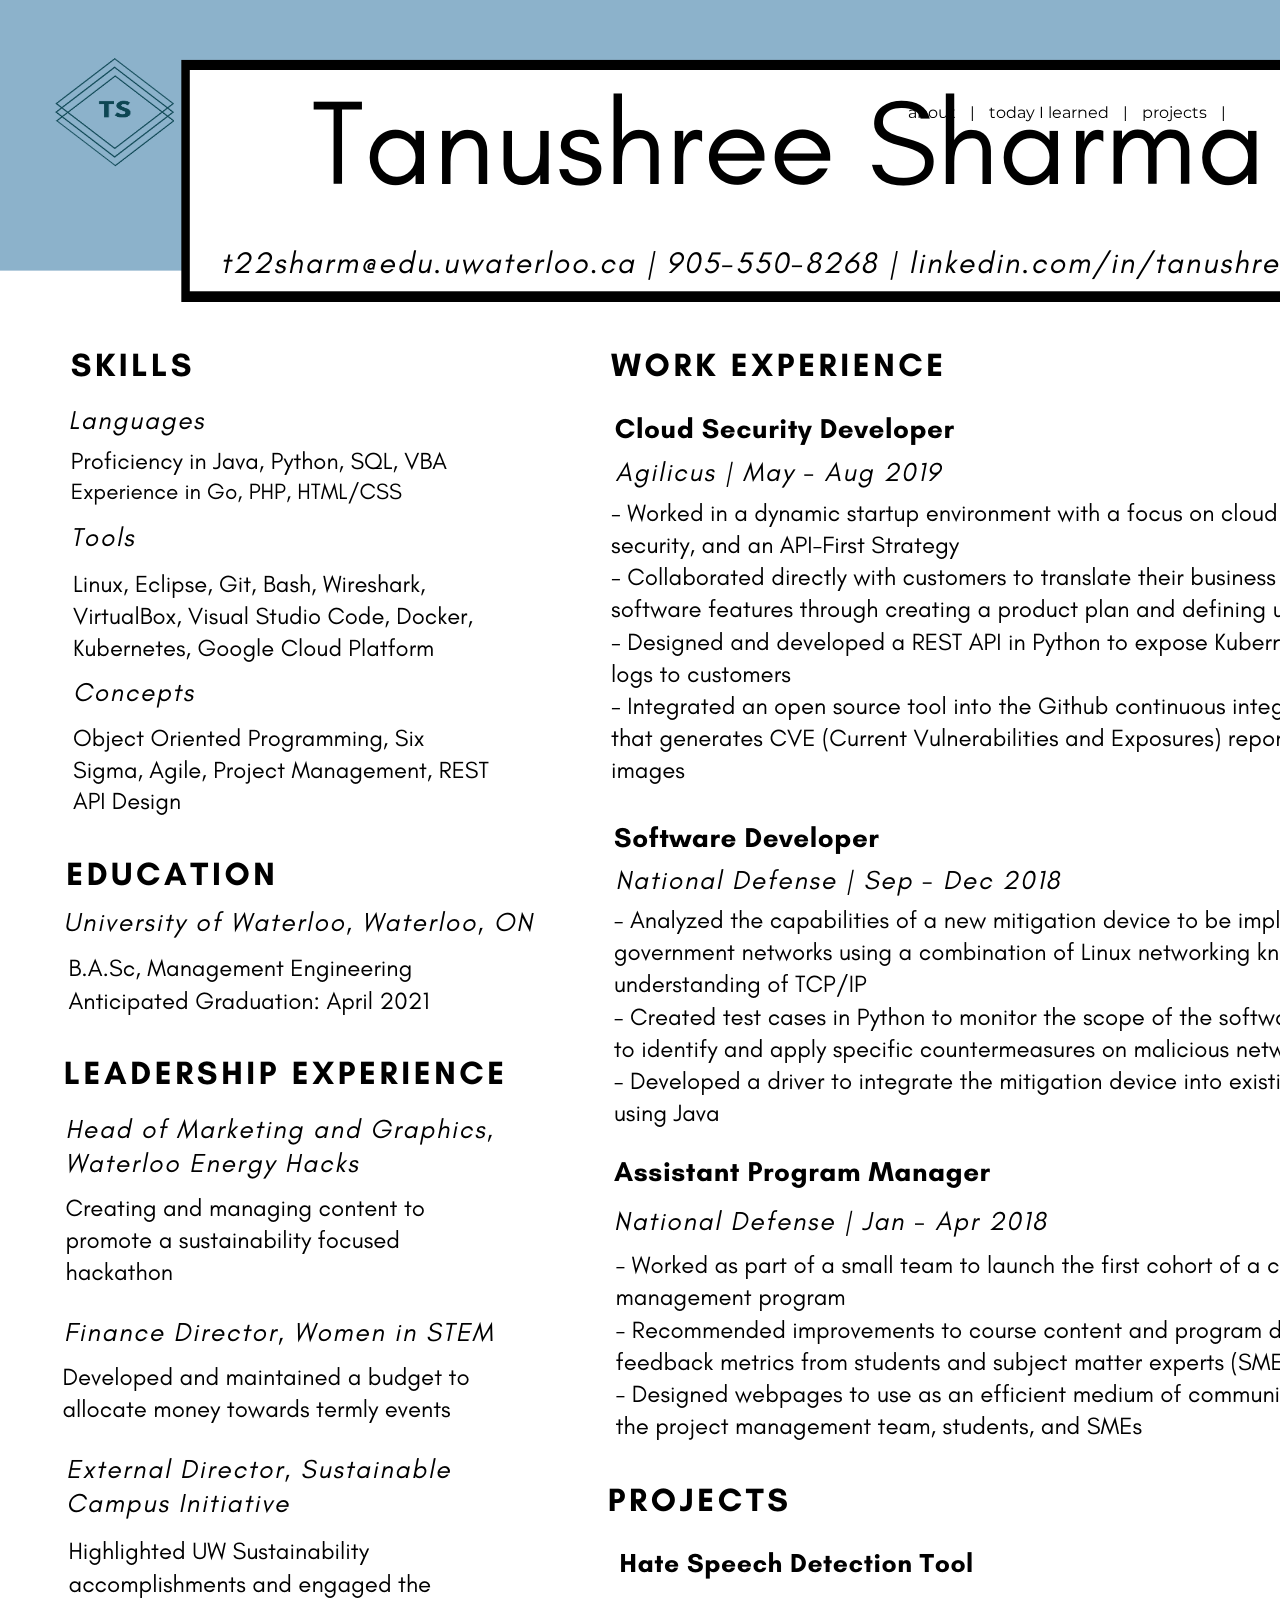
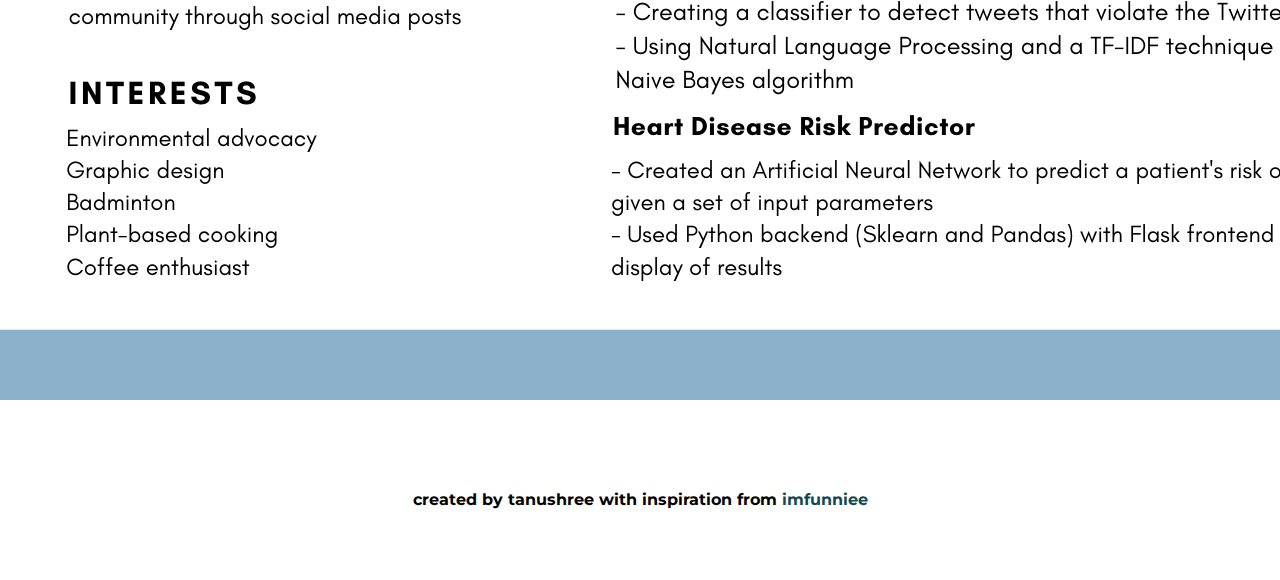
<file: resume.html>
<head>
    <meta charset="UTF-8">
    <meta name="viewport" content="width=device-width, initial-scale=1.0">
    <meta http-equiv="X-UA-Compatible" content="ie=edge">
    <title>Tanushree Sharma</title>
    <link rel="icon" type="image/ico" href="img/logo-on-light.png" />
    <link rel="stylesheet" href="https://cdnjs.cloudflare.com/ajax/libs/animate.css/3.7.0/animate.min.css">
    <script src="https://code.jquery.com/jquery-3.3.1.min.js" integrity="sha256-FgpCb/KJQlLNfOu91ta32o/NMZxltwRo8QtmkMRdAu8=" crossorigin="anonymous"></script>
    <link rel="stylesheet" href="https://use.fontawesome.com/releases/v5.7.1/css/all.css" integrity="sha384-fnmOCqbTlWIlj8LyTjo7mOUStjsKC4pOpQbqyi7RrhN7udi9RwhKkMHpvLbHG9Sr" crossorigin="anonymous">
    <link rel="stylesheet" href="index.css">
</head>

<script> 
    $(function(){
      $("#header").load("header.html"); 
      $("#footer").load("footer.html"); 
    });
</script> 

<body>
    <header id="header" class="animated slideInDown" style="animation-delay:1.8s;">
        <div id="header"></div>
    </header>

    <div id="resume"><img src="/img/resume.png"></div>

    <div id="footer"></div>

</body>

<script src="index.js" type="text/javascript"></script>
</file>
<file: index.css>
@import url('https://fonts.googleapis.com/css?family=Montserrat|Varela+Round&display=swap');

body {
    font-family: 'Montserrat', sans-serif;
    padding:0px;
    margin:0px;
    max-width:100vw;
    overflow-x:hidden;
    scroll-behavior: smooth;
}
#loading {
    width: 100vw;
    height: 100vh;
    position: fixed;
    background: white;
    z-index: 999;
    display: flex;
    justify-content: center;
    flex-direction: column;
    align-items: center;
}
#spinner {
    animation: rotate 0.56s infinite linear;
    width:50px;
    height:50px;
    border:12px solid #154854;
    border-bottom:12px solid #fff;
    border-radius:50%;
    margin:0;
}
@keyframes rotate {
    0% {transform: rotate(0deg);}
    100% {transform: rotate(360deg);}
}
header {
    width: 100vw;
    padding:6vh 4vw;
    position:fixed;
    font-weight:bold;
    transition:0.4s ease-in-out;
    z-index:2;
}
#top_part_anchor{ /*custom anchor so header isn't cut off*/
    display:none
}
.anchor{
    display: block;
    height: 115px; /*same height as header*/
    margin-top: -115px; /*same height as header*/
    visibility: hidden;
  }

header table {
    width:100%;
}
.logo{
    width:120px;
    height:110px;
}
#navigation {
    width:80%;
}
#magnify {
    width:100vw;
    height:100vh;
    background:rgba(0, 0, 0, 0.92);
    position:fixed;
    z-index:4;
    display:none;
    flex-direction: column;
    justify-content:center;
}
#magnify h1 {
    position:absolute;
    top:0;
    right:0;
    margin:20px 40px;
    color:#fff;
    transition:0.4s ease-in-out;
}
#magnify h1:hover{
    color:#80a47a;
    cursor:pointer;
}
#img_here {
    width:90%;
    height:90%;
    background-size:contain !important;
    background-repeat:no-repeat !important;
    margin:0px auto;
}

#navigation {
    text-align:right;
}
#navigation a {
    color:inherit;
    text-decoration:none;
    padding:5px 10px;
    border-bottom:2px solid transparent;
    transition:0.4s ease-in-out;
}
#navigation a:hover{
    border-bottom:2px solid #fff;
}
#top_part {
    width:auto;
    border:2vh solid rgb(255, 255, 255);
    padding-top: 250px;
    margin-left: 12%;
    margin-right: 12%;
}
#top_part tr td{
    width:33%;
}

#leftImage {
    width:100%;
    height:65vh;
    background:url("./img/about_image.jpg");
    background-size: cover; 
    background-repeat:no-repeat;
}
#about {
    width:84% !important;
    height:65vh;
    display:flex;
    flex-direction:column;
    justify-content:center;
    text-align:left;
    padding:0px 10%;
}
#about h1 {
    font-size:65px;
    word-wrap:break-word;
    margin:0;
    padding-left: 25px;

}
#about h2 {
    font-size:45px;
    word-wrap:break-word;
    margin:0;
    padding:0;
    padding-left: 25px;
    
}
#about h3 {
    font-family: 'Varela Round', sans-serif;
    font-size:15px;
    word-wrap:break-word;
    padding-left: 25px;
}
#about table {
    width:70%;
    margin-top:4vh;
}
#about table tr td {
    width:20% !important;
    text-align:left;
}
#til {
    width:92vw;
    padding:6vh 12vw;
    font-weight:bold;
}
#til h1 {
    padding:5px 0px;
    border-bottom:4px solid #80a47a;
    width:max-content;    

}

#table_til {
    width:100%;
    border:2vh solid rgb(255, 255, 255);
}


#projects {
    width:92vw;
    margin:6vh 12vw;
    font-weight:bold;
}


#projects h1 {
    border-bottom:4px solid #80a47a;
    width:max-content;   
}
  
  * {
    box-sizing: border-box;
  }
  
  .cards-wrapper {
    display: grid;
    justify-content: left;
    align-items: center;
    grid-template-columns: 1fr 1fr 1fr;
    grid-gap: 4rem;
    margin: 0 auto;
    /*width: 100vw; changed this from max-content*/
    margin-right:12vw;
    padding-top:30px;
  }
  
  .card {
    font-family: 'Montserrat', sans-serif;
    --bg-filter-opacity: 0.5;
    background-color: #154854;
    height: 15em;
    width: 15em;
    font-size: 1.5em;
    color: white;
    border-radius: 1em;
    padding: 1em;
    display: flex;
    align-items: flex-end;
    background-size: cover;
    justify-content: space-evenly;
    box-shadow: 0 0 5em -1em black;
    transition: all, 0.5s;
    position: relative;
    overflow: hidden;
    border: 10px solid #ccc;
    text-decoration: none;
  }
  
  .card h1 {
    margin: 0;
    font-size: 1.5em;
    line-height: 1.2em;
  }
  
  .card p {
    font-size: 0.5em;
    font-family: 'Varela Round', sans-serif;
    margin-top: 0.5em;
    line-height: 2em;
  }
  
  .card .tags {
    display: flex;
  }
  
  .card .tags .tag {
    font-size: 0.75em;
    background: rgba(255,255,255,0.7);
    border-radius: 0.3rem;
    padding: 0 0.5em;
    margin-right: 0.5em;
    line-height: 1.5em;
    transition: all, 0.5s;
  }
  
  .card:hover {
    color: #80a47a;
  }
  
  .info {
    font-size: 1.2em;
    display: flex;
    padding: 1em 3em;
    height: 3em;
  }
  f
  .info img {
    height: 3em;
    margin-right: 0.5em;
  }
  
  .info h1 {
    font-size: 1em;
    font-weight: normal;
  }
  
  /* MEDIA QUERIES */
  @media screen and (max-width: 1285px) {
    .cards-wrapper {
      grid-template-columns: 1fr 1fr;
    }
  }
  
  @media screen and (max-width: 900px) {
    .cards-wrapper {
      grid-template-columns: 1fr;
    }
    .info {
      justify-content: center;
    }
  }
  
  @media screen and (max-width: 500px) {
    .cards-wrapper {
      padding: 4rem 2rem;
    }
    .card {
      max-width: calc(100vw - 4rem);
    }
  }
  
  @media screen and (max-width: 450px) {
    .info {
      display: block;
      text-align: center;
    }
    .info h1 {
      margin: 0;
    }
  }

#recent-resume{
    padding-top: 50px;
    width:60%;
    left: 50%;
    margin-right:-50%;
    position: relative;
    transition:0.4s ease-in-out;
    transform: translate(-50%, -0%)
}

#contact {
    width:92vw;
    padding:6vh 4vw;
}
#contact h1 {
    padding:5px 0px;
    border-bottom:4px solid  #80a47a;
    width:max-content;
}
a{
    color: #154854;
}

a:visited{
    color: #154854;
}

#footer {
    width:100%;
    padding:10vh 0px;
    text-align:center;
    font-weight:bold;
    height: 30px;
}
#footer a {
    color:#154854;
    text-decoration:none;
}
#links{
    padding-left: 15px;
    padding-right: 15px;
    margin-top: 15px;
}
::placeholder {
    color:#000;
}

::-webkit-scrollbar {
    width:5px;
    height:5px;
}
::-webkit-scrollbar-track {
    background: #f1f1f1; 
}
::-webkit-scrollbar-thumb {
    background: rgb(0, 0, 0); 
}
::-webkit-scrollbar-thumb:hover {
    background: rgba(0, 0, 0,0.8); 
}

@media (max-width: 1000px){
    #photos {
    columns:1;
    column-gap:0%;
    }
    #photos img {
        margin:2% 0px;
    }
    #photos img:hover {
        transform: scale(1);
        cursor: pointer;
    }
    #leftImage {
        display:none;
    }
    #top_part {
        border:0px;
    }
    #top_part tr td{
        width:100%;
        text-align:center;
    }
    #about {
        width:92% !important;
        height:75vh;
        padding-top:10vh !important;
        text-align:center;
        padding:0px 4%;
    }
    #about table {
        width:100%;
        margin-top:6vh;
    }
    #about table tr td {
        text-align:center;
    }
    #contact table tr td {
        width:100%;
        display:block;
    }
    #inner_table tr td{
        padding:10px 0px !important;
    }
    #contact form input {
        width:90%;
    }
    #contact form textarea {
        width:90%;
    }
    .social {
        color:#154854;
        font-size:23px;
        padding:12px 17px;
        border-radius:50%;
        background:transparent;
        transition:0.4s ease-in-out;
        font-weight:bold;
        margin:0px 8px;
    }
    .social:hover { 
        cursor: pointer;
        color:#fff;
        background:#154854;
        box-shadow:0px 10px 30px #154854;
    }
    #work h1 {
        width:19%;
    }
    #bio h1 {
        width:25%;
    }
    #contact h1 {
        width:33%;
    }
    header {
        width:96vw;
        background:#fff;
        padding:4vh 2vw;
        position:absolute;
    }
    #header table tr td {
        width:100%;
        display:block;
        text-align:center;
        padding:15px 0px;
    }
    #navigation a {
        color:#000;
    }
}
</file>
